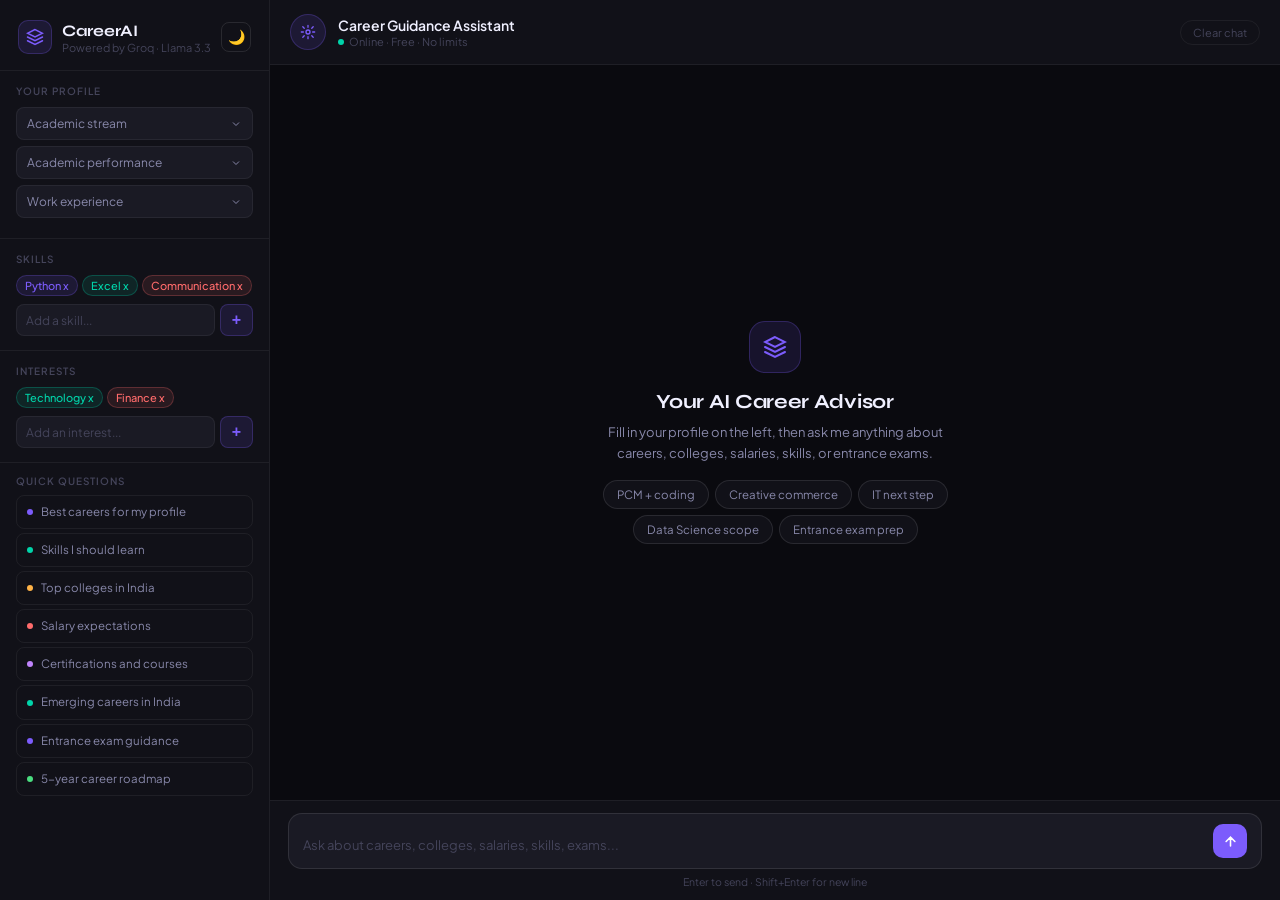
<file: templates/index.html>
<!DOCTYPE html>
<html lang="en" data-theme="dark">
<head>
  <meta charset="UTF-8" />
  <meta name="viewport" content="width=device-width, initial-scale=1.0" />
  <title>CareerAI — AI Career Guidance</title>
  <link href="https://fonts.googleapis.com/css2?family=Plus+Jakarta+Sans:wght@300;400;500;600&family=Syne:wght@600;700&display=swap" rel="stylesheet" />
  <link rel="stylesheet" href="/static/style.css" />
</head>
<body>

<div id="splash" style="position:fixed;inset:0;z-index:9999;background:#0a0a0f;display:flex;flex-direction:column;align-items:center;justify-content:center;gap:20px;transition:opacity 0.5s;">
  <div style="width:52px;height:52px;border-radius:16px;background:rgba(124,92,252,0.15);border:1px solid rgba(124,92,252,0.3);display:flex;align-items:center;justify-content:center;">
    <svg width="24" height="24" viewBox="0 0 24 24" fill="none" stroke="#7c5cfc" stroke-width="2" stroke-linecap="round"><path d="M12 2L2 7l10 5 10-5-10-5z"/><path d="M2 17l10 5 10-5"/><path d="M2 12l10 5 10-5"/></svg>
  </div>
  <div style="font-family:'Syne',sans-serif;font-size:22px;font-weight:700;color:#f0f0ff;letter-spacing:-0.5px;">CareerAI</div>
  <div style="display:flex;gap:6px;">
    <span style="width:8px;height:8px;border-radius:50%;background:#7c5cfc;animation:sb 1.2s infinite 0s"></span>
    <span style="width:8px;height:8px;border-radius:50%;background:#7c5cfc;animation:sb 1.2s infinite 0.2s"></span>
    <span style="width:8px;height:8px;border-radius:50%;background:#7c5cfc;animation:sb 1.2s infinite 0.4s"></span>
  </div>
  <div style="font-size:13px;color:#44445a;">Starting up, please wait...</div>
</div>
<style>@keyframes sb{0%,60%,100%{opacity:0.2;transform:scale(1)}30%{opacity:1;transform:scale(1.3)}}</style>
<script>
window.addEventListener('load',function(){
  setTimeout(function(){
    var s=document.getElementById('splash');
    s.style.opacity='0';
    setTimeout(function(){s.style.display='none';},500);
  },800);
});
</script>

<div class="overlay" id="overlay" onclick="closeSidebar()"></div>

<div class="sidebar" id="sidebar">
  <div class="sidebar-logo">
    <div class="sidebar-logo-left">
      <div class="logo-icon">
        <svg viewBox="0 0 24 24"><path d="M12 2L2 7l10 5 10-5-10-5z"/><path d="M2 17l10 5 10-5"/><path d="M2 12l10 5 10-5"/></svg>
      </div>
      <div class="logo-text">
        <h1>CareerAI</h1>
        <p>Powered by Groq · Llama 3.3</p>
      </div>
    </div>
    <button class="theme-btn" onclick="toggleTheme()" id="theme-btn" title="Toggle theme">🌙</button>
  </div>

  <div class="section">
    <div class="section-label">Your Profile</div>
    <select id="stream">
      <option value="">Academic stream</option>
      <option>Science (PCM)</option>
      <option>Science (PCB)</option>
      <option>Commerce</option>
      <option>Arts / Humanities</option>
      <option>Computer Science</option>
      <option>Engineering</option>
      <option>Management</option>
      <option>Medical / Paramedical</option>
    </select>
    <select id="grade">
      <option value="">Academic performance</option>
      <option>90%+ (Distinction)</option>
      <option>75-90% (First class)</option>
      <option>60-75% (Second class)</option>
      <option>Below 60%</option>
    </select>
    <select id="workexp">
      <option value="">Work experience</option>
      <option>Student (no experience)</option>
      <option>Internship / part-time</option>
      <option>1-3 years</option>
      <option>3-7 years</option>
      <option>7+ years</option>
    </select>
  </div>

  <div class="section">
    <div class="section-label">Skills</div>
    <div class="tags" id="skill-tags"></div>
    <div class="tag-row">
      <input id="skill-input" placeholder="Add a skill..." />
      <button onclick="addTag('skill')">+</button>
    </div>
  </div>

  <div class="section">
    <div class="section-label">Interests</div>
    <div class="tags" id="interest-tags"></div>
    <div class="tag-row">
      <input id="interest-input" placeholder="Add an interest..." />
      <button onclick="addTag('interest')">+</button>
    </div>
  </div>

  <div class="quick-section">
    <div class="section-label" style="margin-bottom:8px">Quick questions</div>
    <button class="quick-btn" onclick="quickAsk('What are the best careers for my profile?')"><span class="quick-dot" style="background:#7c5cfc"></span>Best careers for my profile</button>
    <button class="quick-btn" onclick="quickAsk('What skills should I learn to improve my career prospects?')"><span class="quick-dot" style="background:#00d4aa"></span>Skills I should learn</button>
    <button class="quick-btn" onclick="quickAsk('What are the top colleges in India for my chosen career?')"><span class="quick-dot" style="background:#ffb347"></span>Top colleges in India</button>
    <button class="quick-btn" onclick="quickAsk('What is the salary range for my top career options?')"><span class="quick-dot" style="background:#ff6b6b"></span>Salary expectations</button>
    <button class="quick-btn" onclick="quickAsk('What certifications or courses can boost my career?')"><span class="quick-dot" style="background:#c084fc"></span>Certifications and courses</button>
    <button class="quick-btn" onclick="quickAsk('What are emerging careers in India for 2025 and beyond?')"><span class="quick-dot" style="background:#00d4aa"></span>Emerging careers in India</button>
    <button class="quick-btn" onclick="quickAsk('What entrance exams should I prepare for? Give syllabus, dates, and tips.')"><span class="quick-dot" style="background:#7c5cfc"></span>Entrance exam guidance</button>
    <button class="quick-btn" onclick="quickAsk('What is the career roadmap for the next 5 years for my profile?')"><span class="quick-dot" style="background:#4ade80"></span>5-year career roadmap</button>
  </div>
</div>

<div class="chat-area">
  <div class="chat-header">
    <div class="chat-header-left">
      <button class="menu-btn" onclick="openSidebar()">&#9776;</button>
      <div class="ai-orb">
        <svg viewBox="0 0 24 24"><circle cx="12" cy="12" r="3"/><path d="M12 2v3M12 19v3M4.22 4.22l2.12 2.12M17.66 17.66l2.12 2.12M2 12h3M19 12h3M4.22 19.78l2.12-2.12M17.66 6.34l2.12-2.12"/></svg>
      </div>
      <div>
        <div class="chat-title">Career Guidance Assistant</div>
        <div class="chat-sub"><span class="status-dot"></span>Online · Free · No limits</div>
      </div>
    </div>
    <div class="header-right">
      <button class="clear-btn" onclick="clearChat()">Clear chat</button>
    </div>
  </div>

  <div class="messages" id="messages">
    <div class="welcome" id="welcome">
      <div class="welcome-glyph">
        <svg viewBox="0 0 24 24" fill="none" stroke-width="2" stroke-linecap="round"><path d="M12 2L2 7l10 5 10-5-10-5z"/><path d="M2 17l10 5 10-5"/><path d="M2 12l10 5 10-5"/></svg>
      </div>
      <h2>Your AI Career Advisor</h2>
      <p>Fill in your profile on the left, then ask me anything about careers, colleges, salaries, skills, or entrance exams.</p>
      <div class="welcome-chips">
        <div class="chip" onclick="quickAsk('What careers suit a Science PCM student who loves coding?')">PCM + coding</div>
        <div class="chip" onclick="quickAsk('Best careers after Commerce for a creative person?')">Creative commerce</div>
        <div class="chip" onclick="quickAsk('I have 3 years of IT experience, what is my next move?')">IT next step</div>
        <div class="chip" onclick="quickAsk('What is the scope of Data Science in India in 2025?')">Data Science scope</div>
        <div class="chip" onclick="quickAsk('How do I prepare for JEE, NEET or CAT exam?')">Entrance exam prep</div>
      </div>
    </div>
  </div>

  <div class="input-area">
    <div class="input-box">
      <textarea id="user-input" placeholder="Ask about careers, colleges, salaries, skills, exams..." rows="1"
        onkeydown="handleKey(event)" oninput="autoResize(this)"></textarea>
      <button class="send-btn" id="send-btn" onclick="sendMessage()" title="Send">
        <svg viewBox="0 0 24 24"><path d="M12 19V5M5 12l7-7 7 7"/></svg>
      </button>
    </div>
    <div class="input-hint">Enter to send · Shift+Enter for new line</div>
  </div>
</div>

<script src="/static/script.js"></script>
</body>
</html>
</file>
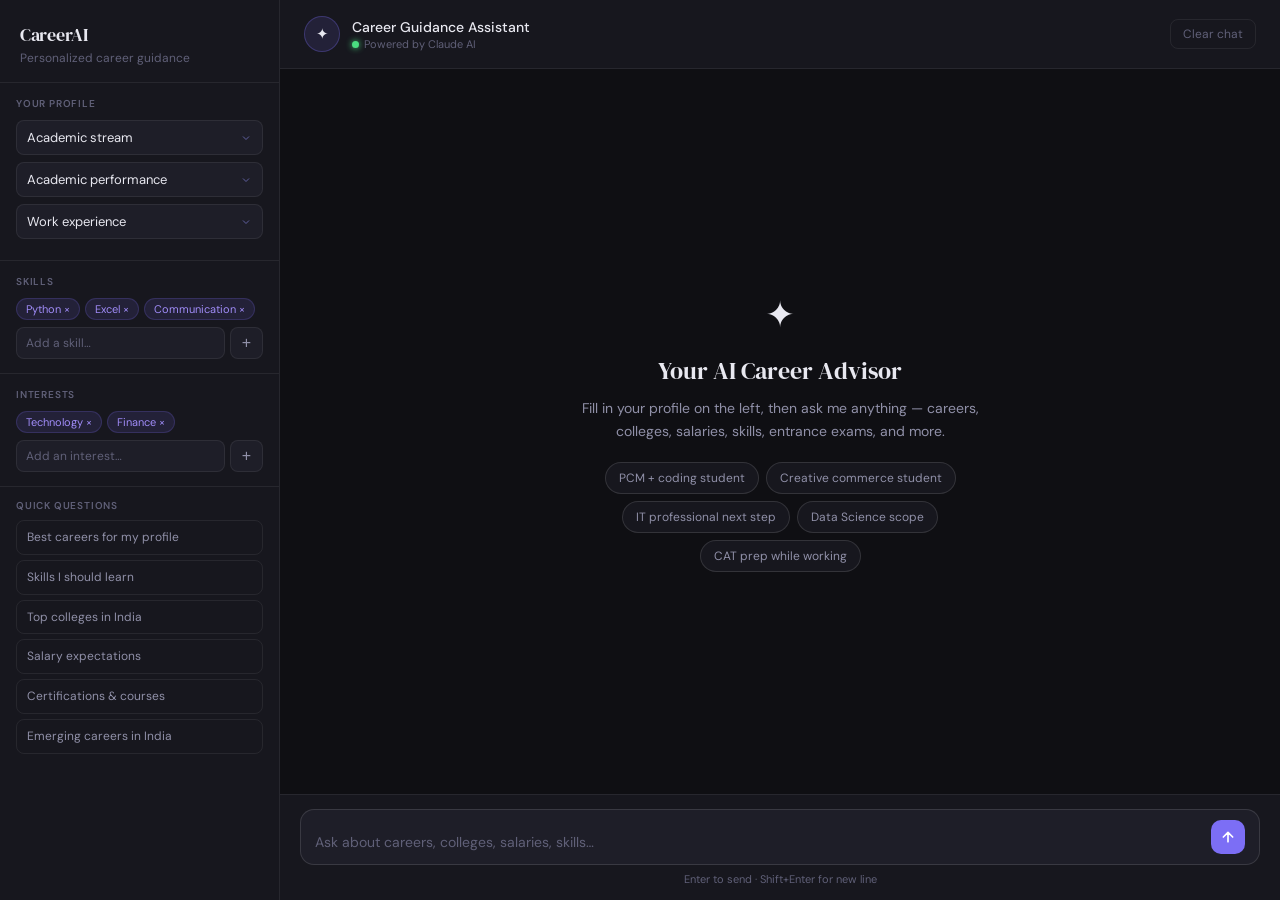
<file: templates/index_final.html>
<!DOCTYPE html>
<html lang="en">
<head>
  <meta charset="UTF-8" />
  <meta name="viewport" content="width=device-width, initial-scale=1.0" />
  <title>AI Career Guidance</title>
  <link href="https://fonts.googleapis.com/css2?family=DM+Sans:wght@300;400;500;600&family=DM+Serif+Display&display=swap" rel="stylesheet" />
  <style>
    *, *::before, *::after { box-sizing: border-box; margin: 0; padding: 0; }

    :root {
      --bg: #0f0f13;
      --bg2: #17171e;
      --bg3: #1e1e28;
      --border: rgba(255,255,255,0.07);
      --border2: rgba(255,255,255,0.12);
      --text: #e8e8f0;
      --text2: #9090a8;
      --text3: #606078;
      --accent: #7c6ef5;
      --accent2: #a08cf8;
      --accent-bg: rgba(124,110,245,0.12);
      --green: #4ade80;
      --green-bg: rgba(74,222,128,0.1);
      --amber: #fbbf24;
      --red: #f87171;
    }

    body {
      font-family: 'DM Sans', sans-serif;
      background: var(--bg);
      color: var(--text);
      height: 100vh;
      display: flex;
      overflow: hidden;
    }

    /* ── Sidebar ── */
    .sidebar {
      width: 280px;
      min-width: 280px;
      background: var(--bg2);
      border-right: 1px solid var(--border);
      display: flex;
      flex-direction: column;
      overflow-y: auto;
    }

    .sidebar-logo {
      padding: 22px 20px 16px;
      border-bottom: 1px solid var(--border);
    }
    .sidebar-logo h1 {
      font-family: 'DM Serif Display', serif;
      font-size: 18px;
      font-weight: 400;
      color: var(--text);
      letter-spacing: -0.3px;
    }
    .sidebar-logo p {
      font-size: 12px;
      color: var(--text3);
      margin-top: 3px;
    }

    .section {
      padding: 14px 16px;
      border-bottom: 1px solid var(--border);
    }
    .section-label {
      font-size: 10px;
      font-weight: 600;
      color: var(--text3);
      text-transform: uppercase;
      letter-spacing: 0.08em;
      margin-bottom: 10px;
    }

    .section select {
      width: 100%;
      padding: 8px 10px;
      margin-bottom: 7px;
      background: var(--bg3);
      border: 1px solid var(--border);
      border-radius: 8px;
      color: var(--text);
      font-family: 'DM Sans', sans-serif;
      font-size: 13px;
      cursor: pointer;
      appearance: none;
      background-image: url("data:image/svg+xml,%3Csvg xmlns='http://www.w3.org/2000/svg' width='12' height='12' viewBox='0 0 24 24' fill='none' stroke='%236060a0' stroke-width='2'%3E%3Cpath d='M6 9l6 6 6-6'/%3E%3C/svg%3E");
      background-repeat: no-repeat;
      background-position: right 10px center;
      padding-right: 28px;
    }
    .section select:focus { outline: none; border-color: var(--accent); }
    .section select option { background: #1e1e28; }

    .tags { display: flex; flex-wrap: wrap; gap: 5px; margin-bottom: 7px; }
    .tag {
      font-size: 11px;
      padding: 3px 9px;
      border-radius: 20px;
      background: var(--accent-bg);
      color: var(--accent2);
      border: 1px solid rgba(124,110,245,0.2);
      cursor: pointer;
      transition: opacity 0.15s;
    }
    .tag:hover { opacity: 0.7; }

    .tag-row { display: flex; gap: 5px; }
    .tag-row input {
      flex: 1;
      padding: 6px 9px;
      background: var(--bg3);
      border: 1px solid var(--border);
      border-radius: 8px;
      color: var(--text);
      font-family: 'DM Sans', sans-serif;
      font-size: 12px;
    }
    .tag-row input::placeholder { color: var(--text3); }
    .tag-row input:focus { outline: none; border-color: var(--accent); }
    .tag-row button {
      padding: 6px 11px;
      background: var(--bg3);
      border: 1px solid var(--border);
      border-radius: 8px;
      color: var(--text2);
      font-size: 16px;
      cursor: pointer;
      transition: background 0.15s;
    }
    .tag-row button:hover { background: var(--border); }

    .quick-section { padding: 12px 16px; flex: 1; }
    .quick-btn {
      display: block;
      width: 100%;
      text-align: left;
      padding: 8px 10px;
      margin-bottom: 5px;
      font-size: 12px;
      font-family: 'DM Sans', sans-serif;
      color: var(--text2);
      background: transparent;
      border: 1px solid var(--border);
      border-radius: 8px;
      cursor: pointer;
      line-height: 1.4;
      transition: all 0.15s;
    }
    .quick-btn:hover { background: var(--bg3); color: var(--text); border-color: var(--border2); }

    /* ── Chat area ── */
    .chat-area {
      flex: 1;
      display: flex;
      flex-direction: column;
      min-width: 0;
      background: var(--bg);
    }

    .chat-header {
      padding: 16px 24px;
      border-bottom: 1px solid var(--border);
      display: flex;
      align-items: center;
      justify-content: space-between;
      background: var(--bg2);
    }
    .chat-header-left { display: flex; align-items: center; gap: 12px; }
    .ai-dot {
      width: 36px; height: 36px;
      border-radius: 50%;
      background: var(--accent-bg);
      border: 1px solid rgba(124,110,245,0.3);
      display: flex; align-items: center; justify-content: center;
      font-size: 15px;
    }
    .chat-title { font-size: 14px; font-weight: 500; color: var(--text); }
    .chat-sub { font-size: 11px; color: var(--text3); margin-top: 1px; }
    .status-dot {
      width: 7px; height: 7px; border-radius: 50%;
      background: var(--green);
      box-shadow: 0 0 6px var(--green);
      display: inline-block;
      margin-right: 5px;
    }
    .clear-btn {
      font-size: 12px; font-family: 'DM Sans', sans-serif;
      padding: 6px 12px;
      background: transparent;
      border: 1px solid var(--border);
      border-radius: 8px;
      color: var(--text3);
      cursor: pointer;
      transition: all 0.15s;
    }
    .clear-btn:hover { border-color: var(--border2); color: var(--text2); }

    /* Messages */
    .messages {
      flex: 1;
      overflow-y: auto;
      padding: 24px;
      display: flex;
      flex-direction: column;
      gap: 18px;
      scrollbar-width: thin;
      scrollbar-color: var(--border) transparent;
    }
    .messages::-webkit-scrollbar { width: 4px; }
    .messages::-webkit-scrollbar-thumb { background: var(--border2); border-radius: 2px; }

    /* Welcome screen */
    .welcome {
      margin: auto;
      text-align: center;
      max-width: 460px;
      padding: 20px;
    }
    .welcome-icon { font-size: 36px; margin-bottom: 16px; }
    .welcome h2 {
      font-family: 'DM Serif Display', serif;
      font-size: 24px;
      font-weight: 400;
      color: var(--text);
      margin-bottom: 10px;
    }
    .welcome p { font-size: 14px; color: var(--text2); line-height: 1.6; }
    .welcome-chips {
      display: flex; flex-wrap: wrap;
      justify-content: center;
      gap: 7px;
      margin-top: 20px;
    }
    .chip {
      font-size: 12px;
      padding: 7px 13px;
      border-radius: 20px;
      border: 1px solid var(--border2);
      color: var(--text2);
      cursor: pointer;
      background: var(--bg2);
      transition: all 0.15s;
      font-family: 'DM Sans', sans-serif;
    }
    .chip:hover { border-color: var(--accent); color: var(--accent2); background: var(--accent-bg); }

    /* Message bubbles */
    .msg { display: flex; gap: 10px; align-items: flex-start; max-width: 85%; }
    .msg.user { align-self: flex-end; flex-direction: row-reverse; }
    .msg.ai { align-self: flex-start; }

    .msg-avatar {
      width: 30px; height: 30px; border-radius: 50%;
      flex-shrink: 0;
      display: flex; align-items: center; justify-content: center;
      font-size: 11px; font-weight: 600;
    }
    .msg.user .msg-avatar { background: var(--green-bg); color: var(--green); border: 1px solid rgba(74,222,128,0.2); }
    .msg.ai .msg-avatar { background: var(--accent-bg); color: var(--accent2); border: 1px solid rgba(124,110,245,0.2); }

    .msg-bubble {
      padding: 12px 16px;
      border-radius: 14px;
      font-size: 13.5px;
      line-height: 1.65;
    }
    .msg.user .msg-bubble {
      background: var(--bg3);
      border: 1px solid var(--border);
      border-top-right-radius: 4px;
      color: var(--text);
    }
    .msg.ai .msg-bubble {
      background: var(--bg2);
      border: 1px solid var(--border);
      border-top-left-radius: 4px;
      color: var(--text);
    }

    /* Markdown rendering inside bubbles */
    .msg-bubble p { margin-bottom: 8px; }
    .msg-bubble p:last-child { margin-bottom: 0; }
    .msg-bubble ul, .msg-bubble ol { padding-left: 18px; margin: 6px 0 8px; }
    .msg-bubble li { margin-bottom: 4px; }
    .msg-bubble strong { font-weight: 600; color: var(--accent2); }
    .msg-bubble em { color: var(--text2); font-style: italic; }
    .msg-bubble h3 { font-size: 14px; font-weight: 600; color: var(--text); margin: 12px 0 5px; }
    .msg-bubble h2 { font-size: 15px; font-weight: 600; color: var(--text); margin: 14px 0 6px; }
    .msg-bubble code {
      font-family: monospace;
      font-size: 12px;
      background: var(--bg3);
      padding: 1px 5px;
      border-radius: 4px;
      color: var(--amber);
    }
    .msg-bubble hr { border: none; border-top: 1px solid var(--border); margin: 10px 0; }

    /* Typing indicator */
    .typing-dots { display: flex; gap: 4px; padding: 4px 0; }
    .typing-dots span {
      width: 6px; height: 6px; border-radius: 50%;
      background: var(--text3);
      animation: blink 1.2s infinite;
    }
    .typing-dots span:nth-child(2) { animation-delay: 0.2s; }
    .typing-dots span:nth-child(3) { animation-delay: 0.4s; }
    @keyframes blink { 0%,60%,100% { opacity: 0.3; transform: scale(1); } 30% { opacity: 1; transform: scale(1.2); } }

    /* Input area */
    .input-area {
      padding: 14px 20px;
      border-top: 1px solid var(--border);
      background: var(--bg2);
    }
    .input-box {
      display: flex;
      align-items: flex-end;
      gap: 8px;
      background: var(--bg3);
      border: 1px solid var(--border2);
      border-radius: 14px;
      padding: 10px 14px;
      transition: border-color 0.2s;
    }
    .input-box:focus-within { border-color: var(--accent); }
    .input-box textarea {
      flex: 1;
      background: transparent;
      border: none;
      color: var(--text);
      font-family: 'DM Sans', sans-serif;
      font-size: 14px;
      line-height: 1.5;
      resize: none;
      min-height: 22px;
      max-height: 120px;
      outline: none;
    }
    .input-box textarea::placeholder { color: var(--text3); }
    .send-btn {
      width: 34px; height: 34px;
      border-radius: 10px;
      background: var(--accent);
      border: none;
      cursor: pointer;
      display: flex; align-items: center; justify-content: center;
      flex-shrink: 0;
      transition: all 0.15s;
      color: white;
    }
    .send-btn:hover { background: var(--accent2); transform: scale(1.05); }
    .send-btn:disabled { opacity: 0.35; cursor: not-allowed; transform: none; }
    .send-btn svg { width: 16px; height: 16px; }

    .input-hint { font-size: 11px; color: var(--text3); margin-top: 7px; text-align: center; }

    @media (max-width: 720px) {
      .sidebar { display: none; }
    }
  </style>
</head>
<body>

<!-- Sidebar -->
<div class="sidebar">
  <div class="sidebar-logo">
    <h1>CareerAI</h1>
    <p>Personalized career guidance</p>
  </div>

  <div class="section">
    <div class="section-label">Your Profile</div>
    <select id="stream">
      <option value="">Academic stream</option>
      <option>Science (PCM)</option>
      <option>Science (PCB)</option>
      <option>Commerce</option>
      <option>Arts / Humanities</option>
      <option>Computer Science</option>
      <option>Engineering</option>
      <option>Management</option>
      <option>Medical / Paramedical</option>
    </select>
    <select id="grade">
      <option value="">Academic performance</option>
      <option>90%+ (Distinction)</option>
      <option>75–90% (First class)</option>
      <option>60–75% (Second class)</option>
      <option>Below 60%</option>
    </select>
    <select id="workexp">
      <option value="">Work experience</option>
      <option>Student (no experience)</option>
      <option>Internship / part-time</option>
      <option>1–3 years</option>
      <option>3–7 years</option>
      <option>7+ years</option>
    </select>
  </div>

  <div class="section">
    <div class="section-label">Skills</div>
    <div class="tags" id="skill-tags"></div>
    <div class="tag-row">
      <input id="skill-input" placeholder="Add a skill…" />
      <button onclick="addTag('skill')">+</button>
    </div>
  </div>

  <div class="section">
    <div class="section-label">Interests</div>
    <div class="tags" id="interest-tags"></div>
    <div class="tag-row">
      <input id="interest-input" placeholder="Add an interest…" />
      <button onclick="addTag('interest')">+</button>
    </div>
  </div>

  <div class="quick-section">
    <div class="section-label" style="margin-bottom:8px;">Quick questions</div>
    <button class="quick-btn" onclick="quickAsk('What are the best careers for my profile?')">Best careers for my profile</button>
    <button class="quick-btn" onclick="quickAsk('What skills should I learn to improve my career prospects?')">Skills I should learn</button>
    <button class="quick-btn" onclick="quickAsk('What are the top colleges in India for my chosen career?')">Top colleges in India</button>
    <button class="quick-btn" onclick="quickAsk('What is the salary range for my top career options?')">Salary expectations</button>
    <button class="quick-btn" onclick="quickAsk('What certifications or courses can boost my career?')">Certifications & courses</button>
    <button class="quick-btn" onclick="quickAsk('What are emerging careers in India for 2025 and beyond?')">Emerging careers in India</button>
  </div>
</div>

<!-- Chat Area -->
<div class="chat-area">
  <div class="chat-header">
    <div class="chat-header-left">
      <div class="ai-dot">✦</div>
      <div>
        <div class="chat-title">Career Guidance Assistant</div>
        <div class="chat-sub"><span class="status-dot"></span>Powered by Claude AI</div>
      </div>
    </div>
    <button class="clear-btn" onclick="clearChat()">Clear chat</button>
  </div>

  <div class="messages" id="messages">
    <div class="welcome" id="welcome">
      <div class="welcome-icon">✦</div>
      <h2>Your AI Career Advisor</h2>
      <p>Fill in your profile on the left, then ask me anything — careers, colleges, salaries, skills, entrance exams, and more.</p>
      <div class="welcome-chips">
        <div class="chip" onclick="quickAsk('What careers suit a Science PCM student who loves coding?')">PCM + coding student</div>
        <div class="chip" onclick="quickAsk('Best careers after Commerce for a creative person?')">Creative commerce student</div>
        <div class="chip" onclick="quickAsk('I have 3 years of IT experience, what should be my next career move?')">IT professional next step</div>
        <div class="chip" onclick="quickAsk('What is the scope of Data Science in India in 2025?')">Data Science scope</div>
        <div class="chip" onclick="quickAsk('How do I prepare for CAT exam while working?')">CAT prep while working</div>
      </div>
    </div>
  </div>

  <div class="input-area">
    <div class="input-box">
      <textarea id="user-input" placeholder="Ask about careers, colleges, salaries, skills…" rows="1"
        onkeydown="handleKey(event)" oninput="autoResize(this)"></textarea>
      <button class="send-btn" id="send-btn" onclick="sendMessage()" title="Send">
        <svg viewBox="0 0 24 24" fill="none" stroke="currentColor" stroke-width="2.5" stroke-linecap="round" stroke-linejoin="round">
          <path d="M12 19V5M5 12l7-7 7 7"/>
        </svg>
      </button>
    </div>
    <div class="input-hint">Enter to send · Shift+Enter for new line</div>
  </div>
</div>

<script>
  const conversationHistory = [];
  const skillTags = ['Python', 'Excel', 'Communication'];
  const interestTags = ['Technology', 'Finance'];

  // ── Tag management ──
  function renderTags() {
    document.getElementById('skill-tags').innerHTML =
      skillTags.map(t => `<span class="tag" onclick="removeTag('skill','${t}')" title="Remove">${t} ×</span>`).join('');
    document.getElementById('interest-tags').innerHTML =
      interestTags.map(t => `<span class="tag" onclick="removeTag('interest','${t}')" title="Remove">${t} ×</span>`).join('');
  }
  function addTag(type) {
    const input = document.getElementById(type + '-input');
    const val = input.value.trim();
    if (!val) return;
    const arr = type === 'skill' ? skillTags : interestTags;
    if (!arr.includes(val)) arr.push(val);
    input.value = '';
    renderTags();
  }
  function removeTag(type, val) {
    const arr = type === 'skill' ? skillTags : interestTags;
    const i = arr.indexOf(val);
    if (i > -1) arr.splice(i, 1);
    renderTags();
  }
  document.getElementById('skill-input').addEventListener('keydown', e => { if (e.key === 'Enter') { e.preventDefault(); addTag('skill'); } });
  document.getElementById('interest-input').addEventListener('keydown', e => { if (e.key === 'Enter') { e.preventDefault(); addTag('interest'); } });

  // ── Profile builder ──
  function getProfile() {
    return {
      stream: document.getElementById('stream').value,
      grade: document.getElementById('grade').value,
      workexp: document.getElementById('workexp').value,
      skills: [...skillTags],
      interests: [...interestTags]
    };
  }

  // ── Markdown renderer ──
  function renderMarkdown(text) {
    text = text
      .replace(/&/g, '&amp;').replace(/</g, '&lt;').replace(/>/g, '&gt;')
      .replace(/\*\*(.*?)\*\*/g, '<strong>$1</strong>')
      .replace(/\*(.*?)\*/g, '<em>$1</em>')
      .replace(/`(.*?)`/g, '<code>$1</code>')
      .replace(/^### (.+)$/gm, '<h3>$1</h3>')
      .replace(/^## (.+)$/gm, '<h2>$1</h2>')
      .replace(/^---$/gm, '<hr>');

    const lines = text.split('\n');
    let html = '', inUl = false, inOl = false;
    for (const line of lines) {
      const ulMatch = line.match(/^[-•*] (.+)/);
      const olMatch = line.match(/^\d+\. (.+)/);
      if (ulMatch) {
        if (inOl) { html += '</ol>'; inOl = false; }
        if (!inUl) { html += '<ul>'; inUl = true; }
        html += `<li>${ulMatch[1]}</li>`;
      } else if (olMatch) {
        if (inUl) { html += '</ul>'; inUl = false; }
        if (!inOl) { html += '<ol>'; inOl = true; }
        html += `<li>${olMatch[1]}</li>`;
      } else {
        if (inUl) { html += '</ul>'; inUl = false; }
        if (inOl) { html += '</ol>'; inOl = false; }
        if (line.trim()) html += `<p>${line}</p>`;
      }
    }
    if (inUl) html += '</ul>';
    if (inOl) html += '</ol>';
    return html;
  }

  // ── Message rendering ──
  function addUserMessage(text) {
    const welcome = document.getElementById('welcome');
    if (welcome) welcome.remove();
    const container = document.getElementById('messages');
    const div = document.createElement('div');
    div.className = 'msg user';
    div.innerHTML = `<div class="msg-avatar">You</div><div class="msg-bubble">${renderMarkdown(text)}</div>`;
    container.appendChild(div);
    container.scrollTop = container.scrollHeight;
  }

  function addAIMessage() {
    const welcome = document.getElementById('welcome');
    if (welcome) welcome.remove();
    const container = document.getElementById('messages');
    const div = document.createElement('div');
    div.className = 'msg ai';
    div.innerHTML = `<div class="msg-avatar">AI</div><div class="msg-bubble"><div class="typing-dots"><span></span><span></span><span></span></div></div>`;
    container.appendChild(div);
    container.scrollTop = container.scrollHeight;
    return div.querySelector('.msg-bubble');
  }

  // ── Send message ──
  async function sendMessage(overrideText) {
    const input = document.getElementById('user-input');
    const text = (overrideText || input.value).trim();
    if (!text) return;

    input.value = '';
    autoResize(input);
    document.getElementById('send-btn').disabled = true;

    conversationHistory.push({ role: 'user', content: text });
    addUserMessage(text);
    const bubble = addAIMessage();

    try {
      const response = await fetch('/chat', {
        method: 'POST',
        headers: { 'Content-Type': 'application/json' },
        body: JSON.stringify({
          messages: conversationHistory.map(m => ({ role: m.role, content: m.content })),
          profile: getProfile()
        })
      });

      const reader = response.body.getReader();
      const decoder = new TextDecoder();
      let fullText = '';
      bubble.innerHTML = '';

      while (true) {
        const { done, value } = await reader.read();
        if (done) break;
        const chunk = decoder.decode(value, { stream: true });
        const lines = chunk.split('\n');
        for (const line of lines) {
          if (line.startsWith('data: ')) {
            const data = line.slice(6);
            if (data === '[DONE]') break;
            try {
              const parsed = JSON.parse(data);
              if (parsed.text) {
                fullText += parsed.text;
                bubble.innerHTML = renderMarkdown(fullText);
                document.getElementById('messages').scrollTop = document.getElementById('messages').scrollHeight;
              }
            } catch {}
          }
        }
      }

      conversationHistory.push({ role: 'assistant', content: fullText });

    } catch (err) {
      bubble.innerHTML = renderMarkdown('Something went wrong. Please check your connection and try again.');
    }

    document.getElementById('send-btn').disabled = false;
  }

  function quickAsk(text) {
    document.getElementById('user-input').value = text;
    sendMessage();
  }

  function clearChat() {
    conversationHistory.length = 0;
    const container = document.getElementById('messages');
    container.innerHTML = `<div class="welcome" id="welcome">
      <div class="welcome-icon">✦</div>
      <h2>Your AI Career Advisor</h2>
      <p>Fill in your profile on the left, then ask me anything — careers, colleges, salaries, skills, entrance exams, and more.</p>
      <div class="welcome-chips">
        <div class="chip" onclick="quickAsk('What careers suit a Science PCM student who loves coding?')">PCM + coding student</div>
        <div class="chip" onclick="quickAsk('Best careers after Commerce for a creative person?')">Creative commerce student</div>
        <div class="chip" onclick="quickAsk('I have 3 years of IT experience, what should be my next career move?')">IT professional next step</div>
        <div class="chip" onclick="quickAsk('What is the scope of Data Science in India in 2025?')">Data Science scope</div>
        <div class="chip" onclick="quickAsk('How do I prepare for CAT exam while working?')">CAT prep while working</div>
      </div>
    </div>`;
  }

  function handleKey(e) {
    if (e.key === 'Enter' && !e.shiftKey) { e.preventDefault(); sendMessage(); }
  }

  function autoResize(el) {
    el.style.height = 'auto';
    el.style.height = Math.min(el.scrollHeight, 120) + 'px';
  }

  renderTags();
</script>
</body>
</html>
</file>
<file: static/style.css>
@import url('https://fonts.googleapis.com/css2?family=Plus+Jakarta+Sans:wght@300;400;500;600&family=Syne:wght@600;700&display=swap');

*, *::before, *::after { box-sizing: border-box; margin: 0; padding: 0; }

/* ── DARK MODE (default) ── */
:root {
  --bg: #0a0a0f;
  --bg2: #111118;
  --bg3: #1a1a24;
  --bg4: #22222f;
  --border: rgba(255,255,255,0.06);
  --border2: rgba(255,255,255,0.1);
  --text: #f0f0ff;
  --text2: #8888aa;
  --text3: #44445a;
  --accent: #7c5cfc;
  --accent2: #9d82fd;
  --accent-bg: rgba(124,92,252,0.12);
  --accent-border: rgba(124,92,252,0.25);
  --teal: #00d4aa;
  --teal-bg: rgba(0,212,170,0.1);
  --teal-border: rgba(0,212,170,0.25);
  --coral: #ff6b6b;
  --coral-bg: rgba(255,107,107,0.1);
  --coral-border: rgba(255,107,107,0.25);
  --amber: #ffb347;
  --amber-bg: rgba(255,179,71,0.1);
  --amber-border: rgba(255,179,71,0.25);
  --purple: #c084fc;
  --purple-bg: rgba(192,132,252,0.1);
  --purple-border: rgba(192,132,252,0.25);
  --green: #4ade80;
  --green-bg: rgba(74,222,128,0.08);
  --green-border: rgba(74,222,128,0.2);
  --shadow: rgba(0,0,0,0.3);
}

/* ── LIGHT MODE ── */
[data-theme="light"] {
  --bg: #f5f3ff;
  --bg2: #ffffff;
  --bg3: #f0eeff;
  --bg4: #ebe8ff;
  --border: rgba(100,80,220,0.1);
  --border2: rgba(100,80,220,0.18);
  --text: #1a1535;
  --text2: #5a5280;
  --text3: #a09cc0;
  --accent: #7c5cfc;
  --accent2: #6c3fc5;
  --accent-bg: #ede8ff;
  --accent-border: rgba(124,92,252,0.2);
  --teal: #0b9e80;
  --teal-bg: #e6faf5;
  --teal-border: rgba(11,158,128,0.2);
  --coral: #e05050;
  --coral-bg: #fff0f0;
  --coral-border: rgba(224,80,80,0.2);
  --amber: #b87000;
  --amber-bg: #fff8e6;
  --amber-border: rgba(184,112,0,0.2);
  --purple: #6c3fc5;
  --purple-bg: #f0ebff;
  --purple-border: rgba(108,63,197,0.15);
  --green: #1a7a4a;
  --green-bg: #e8f7ee;
  --green-border: rgba(26,122,74,0.18);
  --shadow: rgba(100,80,220,0.06);
}

body {
  font-family: 'Plus Jakarta Sans', sans-serif;
  background: var(--bg);
  color: var(--text);
  height: 100vh;
  display: flex;
  overflow: hidden;
  transition: background 0.3s, color 0.3s;
}

/* ── SIDEBAR ── */
.sidebar {
  width: 270px;
  min-width: 270px;
  background: var(--bg2);
  border-right: 1px solid var(--border);
  display: flex;
  flex-direction: column;
  overflow-y: auto;
  transition: transform 0.3s;
  scrollbar-width: thin;
  scrollbar-color: var(--border) transparent;
}

.sidebar-logo {
  padding: 20px 18px 16px;
  border-bottom: 1px solid var(--border);
  display: flex;
  align-items: center;
  justify-content: space-between;
}
.sidebar-logo-left { display: flex; align-items: center; gap: 10px; }
.logo-icon {
  width: 34px; height: 34px;
  border-radius: 10px;
  background: var(--accent-bg);
  border: 1px solid var(--accent-border);
  display: flex; align-items: center; justify-content: center;
  flex-shrink: 0;
}
.logo-icon svg { width: 18px; height: 18px; stroke: var(--accent); fill: none; stroke-width: 2; stroke-linecap: round; }
.logo-text h1 { font-family: 'Syne', sans-serif; font-size: 16px; font-weight: 700; color: var(--text); letter-spacing: -0.3px; }
.logo-text p { font-size: 11px; color: var(--text3); margin-top: 1px; }
.theme-btn {
  width: 30px; height: 30px;
  border-radius: 8px;
  border: 1px solid var(--border2);
  background: transparent;
  color: var(--text2);
  cursor: pointer;
  font-size: 14px;
  display: flex; align-items: center; justify-content: center;
  transition: all 0.2s;
  flex-shrink: 0;
}
.theme-btn:hover { background: var(--bg3); color: var(--text); }

.section { padding: 14px 16px; border-bottom: 1px solid var(--border); }
.section-label {
  font-size: 10px; font-weight: 600;
  color: var(--text3);
  text-transform: uppercase;
  letter-spacing: 0.1em;
  margin-bottom: 10px;
}
.section select {
  width: 100%;
  padding: 8px 28px 8px 10px;
  margin-bottom: 6px;
  background: var(--bg3);
  border: 1px solid var(--border);
  border-radius: 8px;
  color: var(--text2);
  font-family: 'Plus Jakarta Sans', sans-serif;
  font-size: 12px;
  cursor: pointer;
  appearance: none;
  background-image: url("data:image/svg+xml,%3Csvg xmlns='http://www.w3.org/2000/svg' width='12' height='12' viewBox='0 0 24 24' fill='none' stroke='%238888aa' stroke-width='2'%3E%3Cpath d='M6 9l6 6 6-6'/%3E%3C/svg%3E");
  background-repeat: no-repeat;
  background-position: right 10px center;
  transition: border-color 0.2s;
}
.section select:focus { outline: none; border-color: var(--accent); }
.section select option { background: var(--bg2); }

.tags { display: flex; flex-wrap: wrap; gap: 4px; margin-bottom: 8px; }
.tag {
  font-size: 11px; font-weight: 500;
  padding: 3px 8px;
  border-radius: 20px;
  cursor: pointer;
  transition: opacity 0.15s;
}
.tag:hover { opacity: 0.7; }
.tag-accent { background: var(--accent-bg); color: var(--accent); border: 1px solid var(--accent-border); }
.tag-teal   { background: var(--teal-bg);   color: var(--teal);   border: 1px solid var(--teal-border); }
.tag-coral  { background: var(--coral-bg);  color: var(--coral);  border: 1px solid var(--coral-border); }

.tag-row { display: flex; gap: 5px; }
.tag-row input {
  flex: 1; padding: 6px 9px;
  background: var(--bg3);
  border: 1px solid var(--border);
  border-radius: 8px;
  color: var(--text);
  font-family: 'Plus Jakarta Sans', sans-serif;
  font-size: 12px;
}
.tag-row input::placeholder { color: var(--text3); }
.tag-row input:focus { outline: none; border-color: var(--accent); }
.tag-row button {
  padding: 6px 11px;
  background: var(--accent-bg);
  border: 1px solid var(--accent-border);
  border-radius: 8px;
  color: var(--accent);
  font-size: 16px; font-weight: 600;
  cursor: pointer;
  transition: background 0.15s;
}
.tag-row button:hover { background: var(--accent-border); }

.quick-section { padding: 12px 16px; flex: 1; }
.quick-btn {
  display: flex; align-items: center; gap: 8px;
  width: 100%; text-align: left;
  padding: 8px 10px; margin-bottom: 4px;
  font-size: 11.5px;
  font-family: 'Plus Jakarta Sans', sans-serif;
  color: var(--text2);
  background: transparent;
  border: 1px solid var(--border);
  border-radius: 8px;
  cursor: pointer;
  line-height: 1.4;
  transition: all 0.15s;
}
.quick-btn:hover { background: var(--bg3); color: var(--text); border-color: var(--border2); }
.quick-dot { width: 6px; height: 6px; border-radius: 50%; flex-shrink: 0; }

/* ── CHAT AREA ── */
.chat-area { flex: 1; display: flex; flex-direction: column; min-width: 0; background: var(--bg); }

.chat-header {
  padding: 14px 20px;
  border-bottom: 1px solid var(--border);
  background: var(--bg2);
  display: flex; align-items: center; justify-content: space-between;
}
.chat-header-left { display: flex; align-items: center; gap: 12px; }
.ai-orb {
  width: 36px; height: 36px;
  border-radius: 50%;
  background: var(--accent-bg);
  border: 1px solid var(--accent-border);
  display: flex; align-items: center; justify-content: center;
  flex-shrink: 0;
}
.ai-orb svg { width: 16px; height: 16px; stroke: var(--accent); fill: none; stroke-width: 2; stroke-linecap: round; }
.chat-title { font-size: 14px; font-weight: 600; color: var(--text); }
.chat-sub { font-size: 11px; color: var(--text3); margin-top: 1px; display: flex; align-items: center; gap: 5px; }
.status-dot { width: 6px; height: 6px; border-radius: 50%; background: var(--teal); display: inline-block; animation: pulse 2s infinite; }
@keyframes pulse { 0%,100% { opacity: 1; } 50% { opacity: 0.3; } }

.header-right { display: flex; align-items: center; gap: 8px; }
.clear-btn {
  font-size: 11px;
  font-family: 'Plus Jakarta Sans', sans-serif;
  padding: 5px 12px;
  background: transparent;
  border: 1px solid var(--border);
  border-radius: 20px;
  color: var(--text3);
  cursor: pointer;
  transition: all 0.15s;
}
.clear-btn:hover { border-color: var(--border2); color: var(--text2); }

.menu-btn {
  display: none;
  width: 32px; height: 32px;
  border-radius: 8px;
  border: 1px solid var(--border2);
  background: transparent;
  color: var(--text2);
  cursor: pointer;
  font-size: 16px;
  align-items: center; justify-content: center;
}

/* ── MESSAGES ── */
.messages {
  flex: 1; overflow-y: auto;
  padding: 24px;
  display: flex; flex-direction: column;
  gap: 16px;
  scrollbar-width: thin;
  scrollbar-color: var(--border) transparent;
}
.messages::-webkit-scrollbar { width: 4px; }
.messages::-webkit-scrollbar-thumb { background: var(--border2); border-radius: 2px; }

.welcome { margin: auto; text-align: center; max-width: 420px; padding: 20px; }
.welcome-glyph {
  width: 52px; height: 52px;
  border-radius: 16px;
  background: var(--accent-bg);
  border: 1px solid var(--accent-border);
  display: flex; align-items: center; justify-content: center;
  margin: 0 auto 16px;
}
.welcome-glyph svg { width: 24px; height: 24px; stroke: var(--accent); fill: none; stroke-width: 2; stroke-linecap: round; }
.welcome h2 { font-family: 'Syne', sans-serif; font-size: 20px; font-weight: 700; color: var(--text); margin-bottom: 8px; letter-spacing: -0.3px; }
.welcome p { font-size: 13px; color: var(--text2); line-height: 1.6; margin-bottom: 16px; }
.welcome-chips { display: flex; flex-wrap: wrap; justify-content: center; gap: 6px; }
.chip {
  font-size: 11.5px;
  padding: 6px 13px;
  border-radius: 20px;
  border: 1px solid var(--border2);
  color: var(--text2);
  cursor: pointer;
  background: var(--bg2);
  transition: all 0.15s;
  font-family: 'Plus Jakarta Sans', sans-serif;
}
.chip:hover { border-color: var(--accent); color: var(--accent); background: var(--accent-bg); }

.msg { display: flex; gap: 8px; align-items: flex-start; max-width: 82%; }
.msg.user { align-self: flex-end; flex-direction: row-reverse; }
.msg.ai { align-self: flex-start; }

.msg-avatar {
  width: 28px; height: 28px;
  border-radius: 50%; flex-shrink: 0;
  display: flex; align-items: center; justify-content: center;
  font-size: 10px; font-weight: 600;
}
.msg.user .msg-avatar { background: var(--coral-bg); color: var(--coral); border: 1px solid var(--coral-border); }
.msg.ai   .msg-avatar { background: var(--accent-bg); color: var(--accent); border: 1px solid var(--accent-border); }

.msg-bubble {
  padding: 11px 15px;
  border-radius: 14px;
  font-size: 13px; line-height: 1.65;
}
.msg.user .msg-bubble {
  background: var(--bg2);
  border: 1px solid var(--border);
  border-top-right-radius: 4px;
  color: var(--text);
  box-shadow: 0 1px 4px var(--shadow);
}
.msg.ai .msg-bubble {
  background: var(--bg2);
  border: 1px solid var(--border);
  border-top-left-radius: 4px;
  color: var(--text);
  box-shadow: 0 1px 4px var(--shadow);
}

.msg-bubble p { margin-bottom: 7px; }
.msg-bubble p:last-child { margin-bottom: 0; }
.msg-bubble ul, .msg-bubble ol { padding-left: 18px; margin: 6px 0 8px; }
.msg-bubble li { margin-bottom: 4px; }
.msg-bubble strong { font-weight: 600; color: var(--purple); }
.msg-bubble em { color: var(--text2); font-style: italic; }
.msg-bubble h3 { font-family: 'Syne', sans-serif; font-size: 13px; font-weight: 700; color: var(--text); margin: 12px 0 5px; }
.msg-bubble h2 { font-family: 'Syne', sans-serif; font-size: 14px; font-weight: 700; color: var(--text); margin: 14px 0 6px; }
.msg-bubble code { font-family: monospace; font-size: 11.5px; background: var(--bg3); padding: 1px 5px; border-radius: 4px; color: var(--amber); }
.msg-bubble hr { border: none; border-top: 1px solid var(--border); margin: 10px 0; }

.pill-salary  { display: inline-block; padding: 2px 9px; border-radius: 20px; background: var(--amber-bg);  color: var(--amber);  font-size: 11px; border: 1px solid var(--amber-border);  margin: 2px; font-weight: 500; }
.pill-college { display: inline-block; padding: 2px 9px; border-radius: 20px; background: var(--purple-bg); color: var(--purple); font-size: 11px; border: 1px solid var(--purple-border); margin: 2px; font-weight: 500; }
.pill-skill   { display: inline-block; padding: 2px 9px; border-radius: 20px; background: var(--teal-bg);   color: var(--teal);   font-size: 11px; border: 1px solid var(--teal-border);   margin: 2px; font-weight: 500; }

.next-steps { margin-top: 10px; padding: 10px 12px; background: var(--green-bg); border-radius: 10px; border: 1px solid var(--green-border); }
.next-steps-title { font-size: 10px; font-weight: 600; color: var(--green); text-transform: uppercase; letter-spacing: 0.07em; margin-bottom: 6px; }
.next-step { font-size: 12px; color: var(--green); margin-bottom: 4px; display: flex; align-items: flex-start; gap: 6px; }
.step-num { width: 16px; height: 16px; border-radius: 50%; background: var(--green); color: var(--bg); font-size: 9px; font-weight: 700; display: flex; align-items: center; justify-content: center; flex-shrink: 0; margin-top: 1px; }

.thinking { display: flex; align-items: center; gap: 6px; color: var(--text3); font-size: 12px; font-style: italic; padding: 2px 0; }
.thinking-dots { display: flex; gap: 3px; }
.thinking-dots span { width: 5px; height: 5px; border-radius: 50%; background: var(--accent); animation: blink 1.2s infinite; }
.thinking-dots span:nth-child(2) { animation-delay: 0.2s; }
.thinking-dots span:nth-child(3) { animation-delay: 0.4s; }
@keyframes blink { 0%,60%,100% { opacity: 0.2; transform: scale(1); } 30% { opacity: 1; transform: scale(1.3); } }

/* ── INPUT ── */
.input-area { padding: 12px 18px; border-top: 1px solid var(--border); background: var(--bg2); }
.input-box {
  display: flex; align-items: flex-end; gap: 8px;
  background: var(--bg3);
  border: 1.5px solid var(--border2);
  border-radius: 14px;
  padding: 10px 14px;
  transition: border-color 0.2s;
}
.input-box:focus-within { border-color: var(--accent); }
.input-box textarea {
  flex: 1; background: transparent; border: none;
  color: var(--text);
  font-family: 'Plus Jakarta Sans', sans-serif;
  font-size: 13px; line-height: 1.5;
  resize: none; outline: none;
  min-height: 22px; max-height: 120px;
}
.input-box textarea::placeholder { color: var(--text3); }
.send-btn {
  width: 34px; height: 34px;
  border-radius: 10px;
  background: var(--accent);
  border: none; cursor: pointer;
  display: flex; align-items: center; justify-content: center;
  flex-shrink: 0;
  transition: all 0.15s;
}
.send-btn:hover { background: var(--accent2); transform: scale(1.05); }
.send-btn:disabled { opacity: 0.35; cursor: not-allowed; transform: none; }
.send-btn svg { width: 15px; height: 15px; stroke: #fff; fill: none; stroke-width: 2.5; stroke-linecap: round; }
.input-hint { font-size: 10.5px; color: var(--text3); text-align: center; margin-top: 6px; }

/* ── OVERLAY + MOBILE ── */
.overlay { display: none; position: fixed; inset: 0; background: rgba(0,0,0,0.5); z-index: 10; }
.overlay.active { display: block; }

@media (max-width: 768px) {
  body { overflow: hidden; }

  .sidebar {
    position: fixed; left: 0; top: 0;
    height: 100vh; z-index: 20;
    transform: translateX(-100%);
    width: 280px; min-width: 280px;
  }
  .sidebar.open { transform: translateX(0); box-shadow: 4px 0 24px rgba(0,0,0,0.4); }

  .chat-area {
    width: 100vw; min-width: 0;
    height: 100vh;
    display: flex; flex-direction: column;
  }

  .menu-btn { display: flex; }

  .messages { flex: 1; padding: 16px; overflow-y: auto; }

  .welcome { margin: auto; padding: 16px; }
  .welcome-glyph { width: 44px; height: 44px; margin: 0 auto 12px; }
  .welcome h2 { font-size: 20px; margin-bottom: 8px; }
  .welcome p { font-size: 12.5px; margin-bottom: 14px; }
  .welcome-chips { display: flex; flex-wrap: wrap; justify-content: center; gap: 6px; }
  .chip { font-size: 11px; padding: 6px 11px; }

  .msg { max-width: 92%; }
  .msg-bubble { font-size: 13px; padding: 10px 12px; }

  .chat-header { padding: 10px 14px; }
  .chat-title { font-size: 13px; }
  .chat-sub { font-size: 10px; }
  .ai-orb { width: 30px; height: 30px; }

  .input-area { padding: 10px 12px; }
  .input-box { padding: 8px 12px; }
  .input-box textarea { font-size: 13px; }
  .send-btn { width: 30px; height: 30px; }
  .input-hint { font-size: 10px; }
}

@media (max-width: 400px) {
  .welcome h2 { font-size: 18px; }
  .chip { font-size: 10.5px; padding: 5px 9px; }
  .msg { max-width: 96%; }
}
</file>
